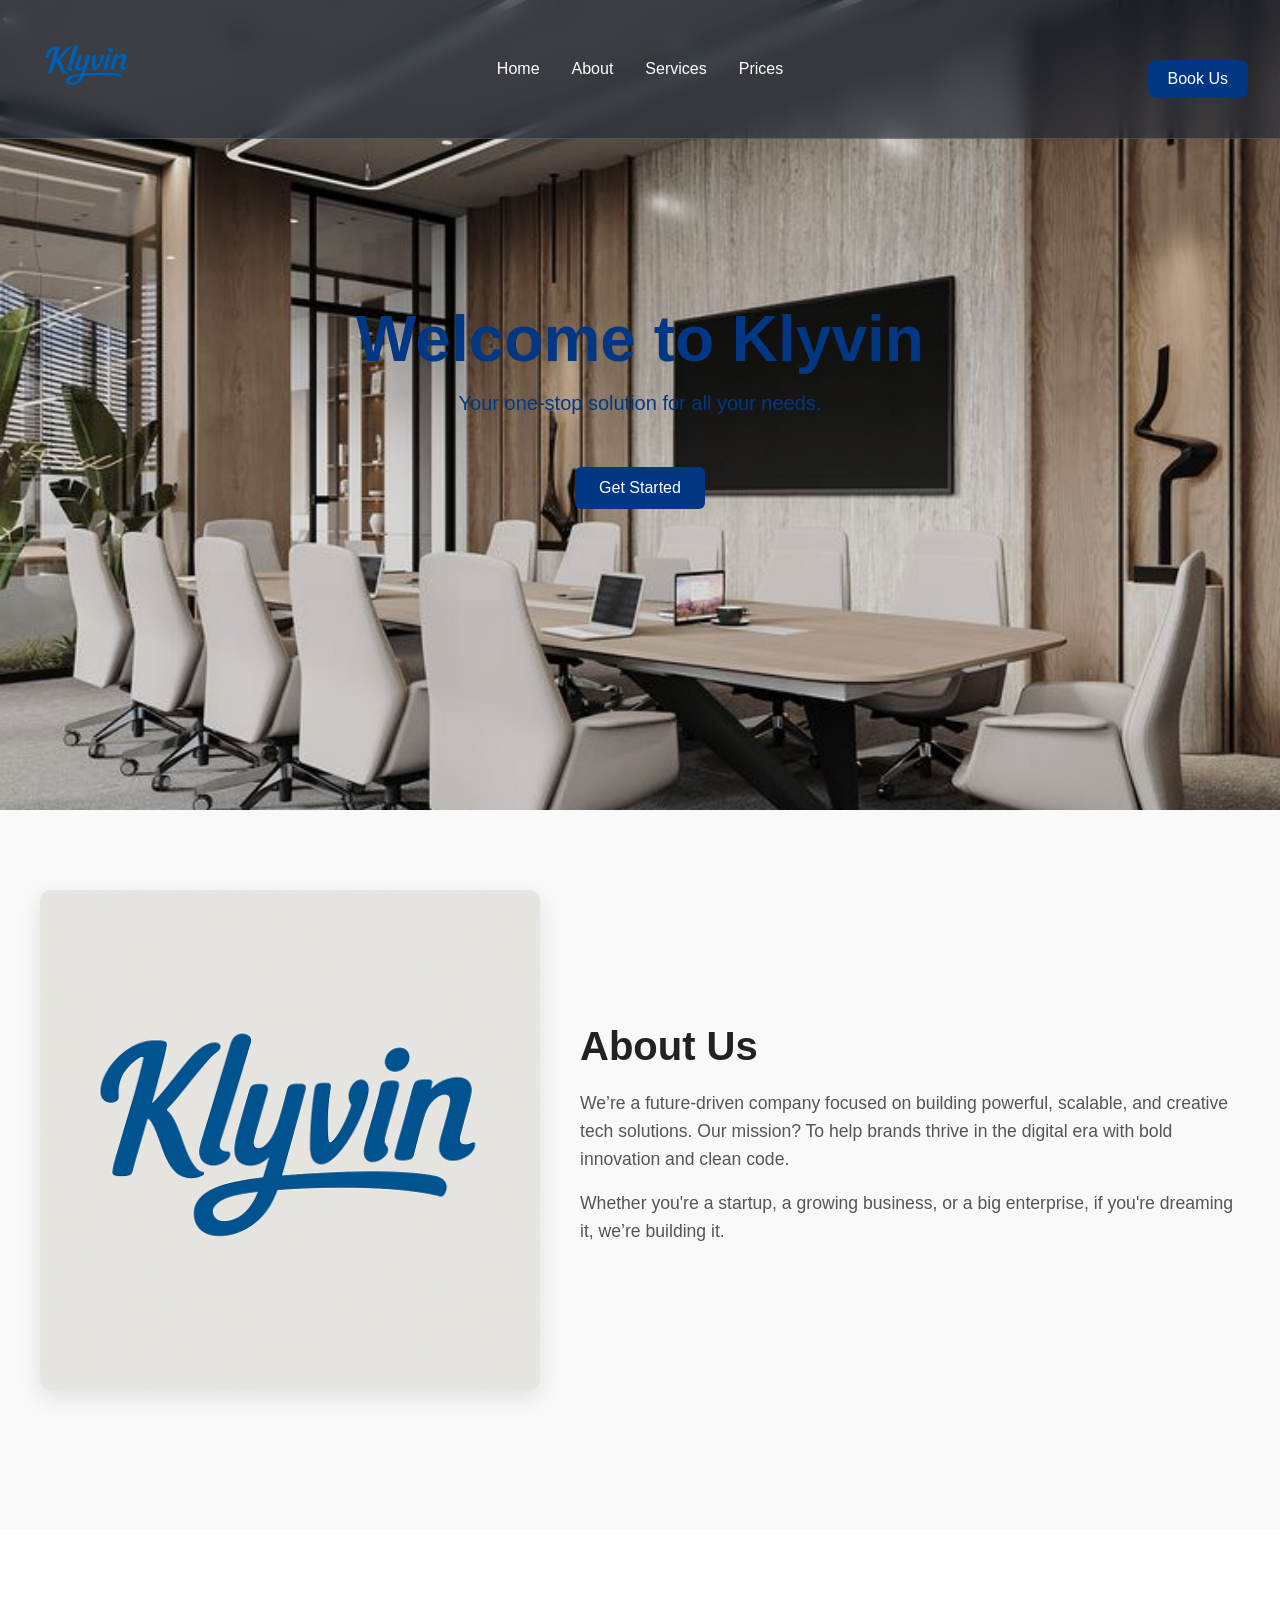
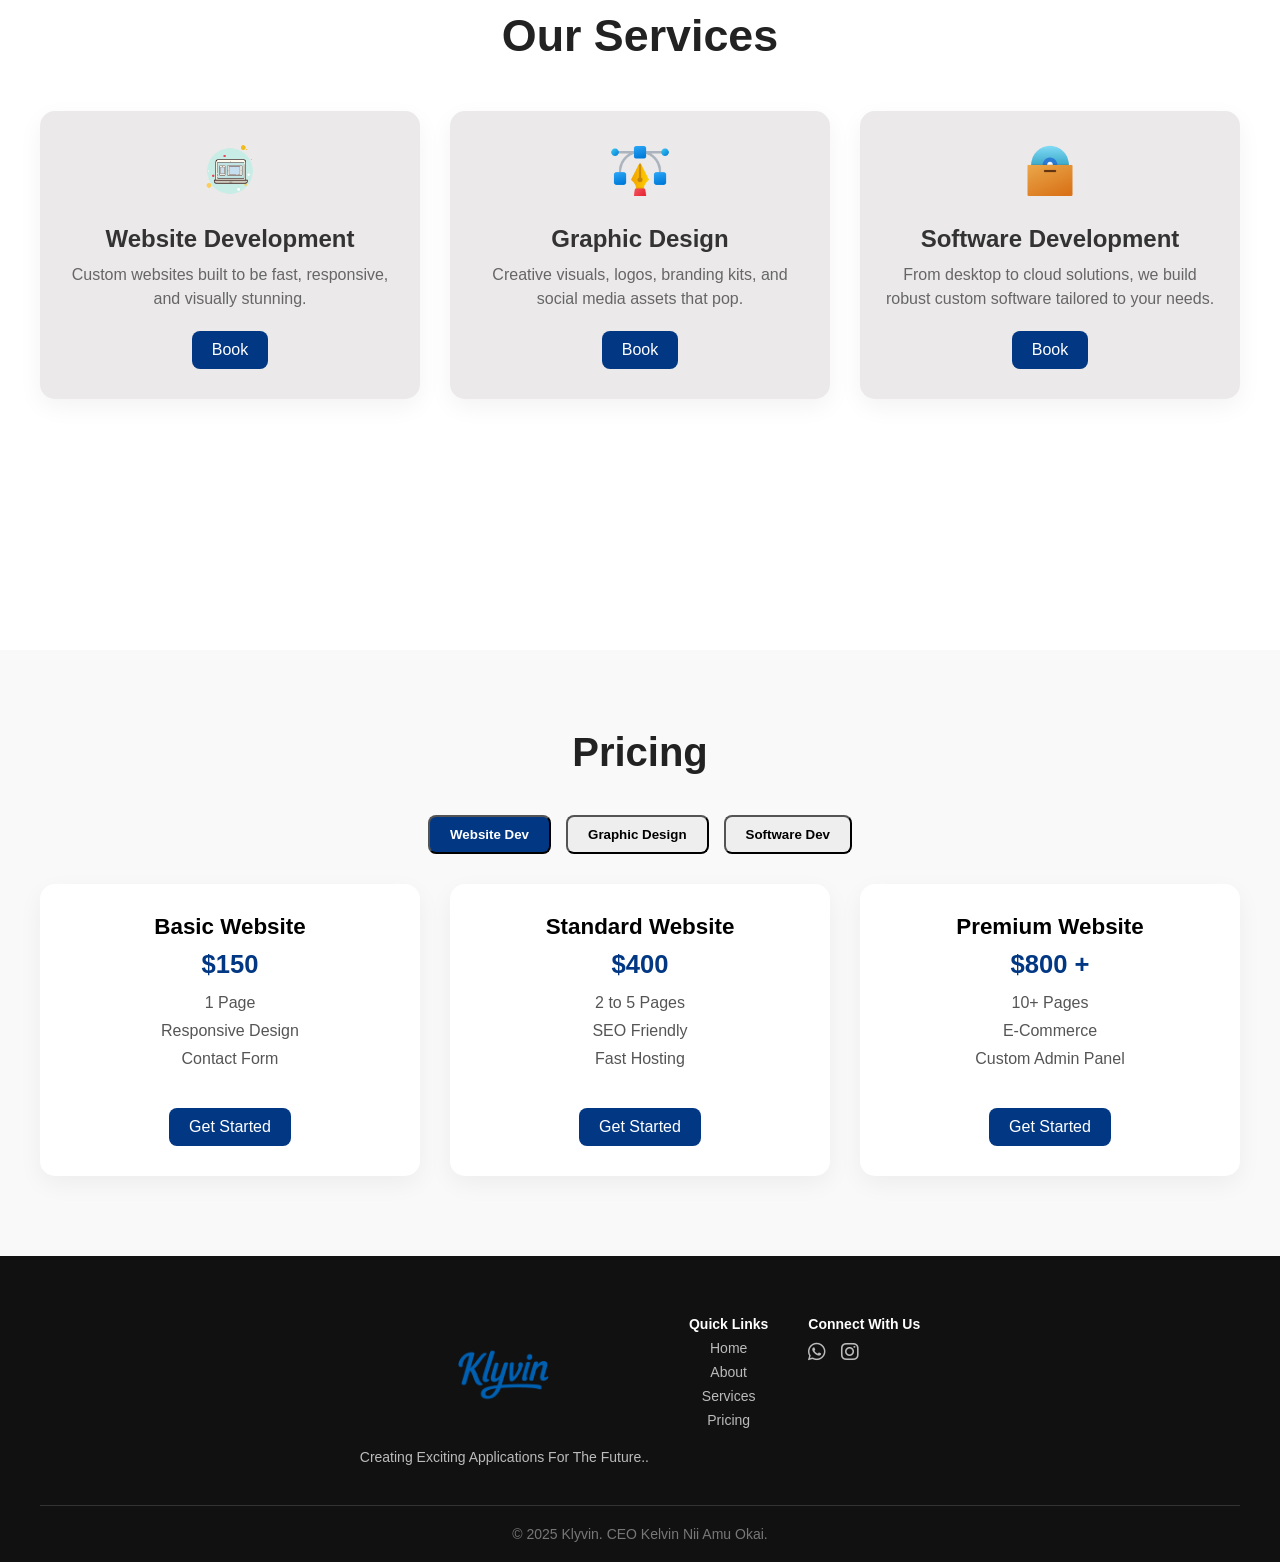
<file: index.html>
<!DOCTYPE html>
<html lang="en">
<head>
    <meta charset="UTF-8">
    <meta name="viewport" content="width=device-width, initial-scale=1.0">
    <title>Klyvin</title>
    <link rel="stylesheet" href="css/styles.css">
    <link rel="stylesheet" href="https://cdnjs.cloudflare.com/ajax/libs/font-awesome/6.0.0-beta3/css/all.min.css">

    <link rel="icon" type="image/png" href="images/logo.png" sizes="96x96" />
    
    <meta name="apple-mobile-web-app-title" content="klyvin" />

    <link rel="stylesheet" href="https://cdnjs.cloudflare.com/ajax/libs/font-awesome/6.5.0/css/all.min.css">
    
  <meta name="description" content="Klyvin is a software engineering brand building smart systems and scalable IT solutions for modern businesses.">

  <meta name="google-site-verification" content="REPLACE_WITH_YOUR_VERIFICATION_CODE">

  <meta property="og:title" content="Klyvin | Smart Software. Scalable Systems.">
  <meta property="og:description" content="We engineer intelligent, scalable IT solutions for startups and enterprises.">
  <meta property="og:image" content="https://klyvin.com/images/logo.png"> 
  <meta property="og:url" content="https://klyvin.com">
  <meta property="og:type" content="website">





</head>
<body>
    <nav>
    <button id="hamburger" class="hamburger" onclick="toggleMenu()">☰</button>
    <div class="logo"><img src="images/logor.png" alt="logo" width="110px" height="100px"></div>

    <div class="nav-center" id="navCenter">
      <a href="#" class="nav-link">Home</a>
      <a href="#about" class="nav-link">About</a>
      <a href="#services" class="nav-link">Services</a>
      <a href="#pricing" class="nav-link">Prices</a>
    </div>

    <div class="nav-right" id="navRight">
      <a href="#" class="nav-link quote-btn" target="_blank">Book Us</a>
    </div>
  </nav>


    <div class="hero">
        <div class="content">
            <h2>Welcome to Klyvin</h2>
            <p>Your one-stop solution for all your needs.</p>

            <a href="#" class="btn quote-btn" target="_blank">Get Started</a>
        </div>
    </div>

    <!-- 👤 About Section -->
<section class="about" id="about">
  <div class="about-container">
    <div class="about-image">
      <img src="images/logo.png" alt="About Us">
    </div>
    <div class="about-text">
      <h2>About Us</h2>
      <p>
        We’re a future-driven company focused on building powerful, scalable, and creative tech solutions. 
        Our mission? To help brands thrive in the digital era with bold innovation and clean code.
      </p>
      <p>
        Whether you're a startup, a growing business, or a big enterprise, if you're dreaming it, we’re building it.
      </p>
    </div>
  </div>
</section>

<!-- 🧰 Services Section -->
<section class="services" id="services">
    <div class="services-container">
      <h2>Our Services</h2>
      <div class="services-grid">
  
        <div class="service-card">
          <img src="images/web-icon.png" alt="Website Development Icon">
          <h3>Website Development</h3>
          <p>Custom websites built to be fast, responsive, and visually stunning.</p>
          <a href="" class="quote-btn" target="_blank">
            Book
          </a>
        </div>
  
        <!---
        <div class="service-card">
          <img src="images/network-icon.png" alt="Office Network Setup Icon">
          <h3>Office Network Setup</h3>
          <p>We design and implement secure, scalable network infrastructures.</p>
          <a href="" class="quote-btn" target="_blank">
            Book
          </a>
        </div>
        -->

        <div class="service-card">
          <img src="images/design-icon.png" alt="Graphic Design Icon">
          <h3>Graphic Design</h3>
          <p>Creative visuals, logos, branding kits, and social media assets that pop. </p>
          <a href="" class="quote-btn" target="_blank">
            Book
          </a>
        </div>
  
        <div class="service-card">
          <img src="images/software-icon.png" alt="Software Development Icon">
          <h3>Software Development</h3>
          <p>From desktop to cloud solutions, we build robust custom software tailored to your needs.</p>
          <a href="" class="quote-btn" target="_blank">
            Book
          </a>
        </div>  
      </div>
    </div>
  </section>

  <!-- 🌟 Quote Modal -->
<div id="quoteModal" class="modal">
  <div class="modal-content">
    <span class="close-btn">&times;</span>
    <h2>Request a Quote</h2>
    <form id="quoteForm">
      <label for="name">Full Name*</label>
      <input type="text" id="name" name="name" required>
    
      <label for="phone">Phone Number*</label>
      <input type="tel" id="phone" name="phone" required>
    
      <label for="email">Email (Optional)</label>
      <input type="email" id="email" name="email">
    
      <label for="service">Select Service*</label>
      <select id="service" name="service" required>
        <option value="">-- Select One --</option>
        <option value="Website Development">Website Development</option>
        <option value="Graphic Design">Graphic Design</option>
        <option value="Software Development">Software Development</option>
      </select>
    
      <label for="details">Project Description (Optional)</label>
      <textarea id="details" name="details" rows="4" placeholder="Tell us more about what you need..."></textarea><br>
    
      <button type="submit" class="submit-btn">Submit via WhatsApp</button>
    </form>    
  </div>
</div>

  

  <!-- 💸 Pricing Section -->
<section class="pricing" id="pricing">
  <div class="pricing-container">
    <h2>Pricing</h2>

    <!-- 🧭 Category Tabs -->
    <div class="pricing-tabs">
      <button class="tab active" data-tab="web">Website Dev</button>
      <button class="tab" data-tab="design">Graphic Design</button>
      <button class="tab" data-tab="software">Software Dev</button>
    </div>

    <!-- 🧱 Pricing Cards -->
    <div class="pricing-content active" id="web">
      <div class="pricing-grid">
        <div class="pricing-card">
          <h3>Basic Website</h3>
          <p class="price">$150</p>
          <ul>
            <li>1 Page</li>
            <li>Responsive Design</li>
            <li>Contact Form</li>
          </ul>
          <a href="https://wa.me/p/9825635944224991/233539416658" class="quote-btn1" target="_blank">Get Started</a>
        </div>

        <div class="pricing-card">
          <h3>Standard Website</h3>
          <p class="price">$400</p>
          <ul>
            <li>2 to 5 Pages</li>
            <li>SEO Friendly</li>
            <li>Fast Hosting</li>
          </ul>
          <a href="https://wa.me/p/9935725436479423/233502224249" class="quote-btn1" target="_blank">Get Started</a>
        </div>

        <div class="pricing-card">
          <h3>Premium Website</h3>
          <p class="price">$800 +</p>
          <ul>
            <li>10+ Pages</li>
            <li>E-Commerce</li>
            <li>Custom Admin Panel</li>
          </ul>
          <a href="https://wa.me/p/10029328770456171/233539416658" class="quote-btn1" target="_blank">Get Started</a>
        </div>
      </div>
    </div>

<!--
    <div class="pricing-content" id="network">
      <div class="pricing-grid">
        <div class="pricing-card">
          <h3>Home/office setup (router config, cabling, security)</h3>
          <p class="price">$150 - $300</p>
          <ul>
            <li>Devices Installation</li>
            <li>Router Setup</li>
            <li>Basic Cabling</li>
          </ul>
          <a href="https://wa.me/p/9622877744467008/233502224249" class="quote-btn1" target="_blank">Get Started</a>
        </div>
    
        <div class="pricing-card">
          <h3>Network Troubleshooting</h3>
          <p class="price">$70</p>
          <ul>
            <li>Up to 10 Devices</li>
            <li>Router + Switch Setup</li>
            <li>LAN + Wi-Fi Coverage</li>
          </ul>
          <a href="https://wa.me/p/9826934400706785/233502224249" class="quote-btn1" target="_blank">Get Started</a>
        </div>
    
        <div class="pricing-card">
          <h3>Network IT support </h3>
          <p class="price">$50 - $150</p>
          <ul>
            <li>20+ Devices</li>
            <li>Firewall & Security</li>
            <li>Professional Cabling & Config</li>
          </ul>
          <a href="https://wa.me/p/9596205740448351/233502224249" class="quote-btn1" target="_blank">Get Started</a>
        </div>
      </div>
    </div>
-->
    
    <div class="pricing-content" id="design">
      <div class="pricing-grid">
        <div class="pricing-card">
          <h3>Logo Design</h3>
          <p class="price">$30–$70</p>
          <ul>
            <li>3 Concepts</li>
            <li>Unlimited Revisions</li>
            <li>Source Files Included</li>
          </ul>
          <a href="https://wa.me/p/10067174053331168/233539416658" class="quote-btn1" target="_blank">Get Started</a>
        </div>
    
        <div class="pricing-card">
          <h3>Brand Kit</h3>
          <p class="price">$150–$300</p>
          <ul>
            <li>Logo + Colors + Fonts</li>
            <li>Social Media Templates</li>
            <li>Print-Ready Files</li>
          </ul>
          <a href="https://wa.me/p/24420375657570401/233539416658" class="quote-btn1" target="_blank">Get Started</a>
        </div>
    
        <div class="pricing-card">
          <h3>Social Media Management</h3>
          <p class="price">$150 - $300</p>
          <ul>
            <li>15 Custom Designs</li>
            <li>Instagram/Facebook</li>
            <li>Quick Turnaround</li>
          </ul>
          <a href="https://wa.me/p/23895035950164192/233539416658" class="quote-btn1" target="_blank">Get Started</a>
        </div>
      </div>
    </div>

    <div class="pricing-content" id="software">
      <div class="pricing-grid">
        <div class="pricing-card">
          <h3>Mobile App</h3>
          <p class="price">$500–$1000</p>
          <ul>
            <li>Basic Features</li>
            <li>1 Platform (Android/iOS)</li>
            <li>3 Weeks Delivery</li>
          </ul>
          <a href="https://wa.me/p/10048326135243578/233539416658" class="quote-btn1" target="_blank">Get Started</a>
        </div>
    
        <div class="pricing-card">
          <h3>Desktop Applications</h3>
          <p class="price">$500–$1500</p>
          <ul>
            <li>Login System</li>
            <li>Database Integration</li>
            <li>Admin Panel</li>
          </ul>
          <a href="https://wa.me/p/23969721016012167/233539416658" class="quote-btn1" target="_blank">Get Started</a>
        </div>
    
        <div class="pricing-card">
          <h3>Bug fixes & code review</h3>
          <p class="price">$10-$50 </p>
          <ul>
            <li>Multi-user Roles</li>
            <li>APIs & Payment Gateways</li>
            <li>Fully Custom Solution</li>
          </ul>
          <a href="https://wa.me/p/9990546557689176/233539416658" class="quote-btn1" target="_blank">Get Started</a>
        </div>
      </div>
    </div>
    

    <!-- Repeat for other categories (network, design, software) -->
  </div>
</section>


  <!--
  <section id="contact" class="contact-section">
    <div class="contact-card">
      <h2>Get in Touch</h2>
      <p>Have a question or just want to say hi? We’d love to hear from you.</p>
  
      <form action="#" method="POST" class="contact-form">
        <div class="form-group">
          <input type="text" id="name" name="name" placeholder="Your Name" required />
        </div>
        <div class="form-group">
          <input type="email" id="email" name="email" placeholder="Your Email" required />
        </div>
        <div class="form-group">
          <textarea id="message" name="message" placeholder="Your Message" rows="5" required></textarea>
        </div>
        <button type="submit" class="submit-btn">Send Message</button>
      </form>
  
      <div class="social-links">
        <a href="https://www.facebook.com" target="_blank" class="social-icon facebook" aria-label="Facebook">
          <i class="fab fa-facebook-f"></i>
        </a>
        <a href="https://www.twitter.com" target="_blank" class="social-icon twitter" aria-label="Twitter">
          <i class="fab fa-twitter"></i>
        </a>
        <a href="https://www.instagram.com" target="_blank" class="social-icon instagram" aria-label="Instagram">
          <i class="fab fa-instagram"></i>
        </a>
        <a href="https://www.linkedin.com" target="_blank" class="social-icon linkedin" aria-label="LinkedIn">
          <i class="fab fa-linkedin-in"></i>
        </a>
      </div>
    </div>
  </section>
  -->
  <!-- Footer -->
<!-- 🔻 Footer -->
<footer class="footer">
  <div class="footer-container">
    <div class="footer-logo">
      <img src="images/logor.png" alt="Company Logo" />
      <p>Creating Exciting Applications For The Future..</p>
    </div>

    <div class="footer-links">
      <h4>Quick Links</h4>
      <ul>
        <li><a href="#home">Home</a></li>
        <li><a href="#about">About</a></li>
        <li><a href="#services">Services</a></li>
        <li><a href="#pricing">Pricing</a></li>
      </ul>
    </div>

    <div class="footer-socials">
      <h4>Connect With Us</h4>
      <div class="social-icons">
        <a href="https://wa.me/233539416658" target="_blank"><i class="fab fa-whatsapp"></i></a>
        <a href="https://instagram.com/official_klyvin" target="_blank"><i class="fab fa-instagram"></i></a>
      </div>
    </div>
  </div>

  <div class="footer-bottom">
    <p>© 2025 Klyvin. CEO Kelvin Nii Amu Okai.</p>
  </div>
</footer>

  
  <!-- Scroll to Top Button -->
  <button id="scrollToTopBtn" title="Back to top">&#8679;</button>

</body>
<script src="js/script.js"></script>
</html>
</file>
<file: css/styles.css>
/* Reset some default styles */
* {
    margin: 0;
    padding: 0;
    box-sizing: border-box;
  }
  
  body, html {
    height: 100%;
    font-family: 'Segoe UI', sans-serif;
  }
  
  nav {
      width: 100%;
      display: flex;
      align-items: center;
      justify-content: space-between;
      padding: 1rem 2rem;
      background: #1f293799; /* semi-transparent dark */
      backdrop-filter: blur(10px) saturate(100%);
      -webkit-backdrop-filter: blur(10px) saturate(100%);
      border-bottom: 1px solid #ffffff26;
      color: white;
      position: fixed;
    }

    .logo {
      font-size: 1.5rem;
      font-weight: bold;
      color: white;
      font-family: 'Times New Roman', Times, serif;
    }
    .logo:hover {
      text-decoration: none;
      scale: 1.05;
      translate: 0 -2px;
    }

    .nav-center {
      display: flex;
      gap: 2rem;
      position: absolute;
      left: 50%;
      transform: translateX(-50%);
    }

    .nav-right {
      margin-left: auto;
    }

    .nav-link {
      text-decoration: none;
      color: white;
      font-weight: 500;
    }
    .nav-link:hover {
      text-decoration: none;
      scale: 1.05;
      translate: 0 -2px;
    }

    .hamburger {
      display: none;
      font-size: 1.5rem;
      cursor: pointer;
      background: none;
      border: none;
      color: white;
    }

    /* Mobile Styles */
    @media (max-width: 768px) {
      nav {
        justify-content: space-between;
      }

      .logo {
        order: 1;
      }

      .hamburger {
        display: block;
        order: 2;
        
      }

      .nav-center,
      .nav-right {
        display: none;
        flex-direction: column;
        position: absolute;
        top: 100%;
        right: 0;
        background-color: #1f2937;
        width: 100%;
        padding: 1rem 2rem;
        text-align: center;
        background: #1f293799; /* semi-transparent dark */
        backdrop-filter: blur(10px) saturate(100%);
        -webkit-backdrop-filter: blur(10px) saturate(100%);
        border-bottom: 1px solid #ffffff26;
      }

      .nav-center.show,
      .nav-right.show {
        display: flex;
      }

      .nav-right {
        margin-left: 0;
        margin-top: 14.4rem;
      }
    }

    .hero {
      background: url('../images/hero.jpg') #c8dfff no-repeat;
      background-size: cover;
      background-position: center;
      height: 90vh;
      display: flex;
      align-items: center;
      justify-content: center;
      color: #023883;
      text-align: center;
    }
    .hero h2 {
      font-size: 4rem;
      margin-bottom: 1rem;
    }
    .hero p {
      font-size: 1.25rem;
      margin-bottom: 2rem;
    }
    .hero a {
      background-color: #023883; 
      color: white;
      padding: 0.75rem 1.5rem;
      text-decoration: none;
      border-radius: 0.375rem;
      font-weight: 500;
    }

  
  /* About Section */
  .about {
    padding: 80px 40px;
    background-color: #f9f9f9;
    min-height: 80vh;
    scroll-margin-top: 100px;
  }
  
  .about-container {
    display: flex;
    align-items: center;
    justify-content: space-between;
    max-width: 1200px;
    margin: 0 auto;
    gap: 40px;
    flex-wrap: wrap;
  }
  
  .about-image img {
    width: 100%;
    max-width: 500px;
    border-radius: 10px;
    box-shadow: 0 8px 24px rgba(0, 0, 0, 0.1);
  }
  
  .about-text {
    flex: 1;
  }
  
  .about-text h2 {
    font-size: 2.5rem;
    margin-bottom: 20px;
    color: #222;
  }
  
  .about-text p {
    font-size: 1.1rem;
    color: #555;
    line-height: 1.6;
    margin-bottom: 15px;
  }
  
  @media screen and (max-width: 768px) {
    .about-container {
      flex-direction: column;
      text-align: center;
    }
  
    .about-text h2 {
      font-size: 2rem;
    }
  }
  
  /* Services Section */
  .services {
    padding: 80px 40px;
    background-color: #fff;
    min-height: 80vh;
    scroll-margin-top: 100px;
  }
  
  .services-container {
    max-width: 1200px;
    margin: 0 auto;
    text-align: center;
  }
  
  .services-container h2 {
    font-size: 2.8rem;
    margin-bottom: 50px;
    color: #222;
  }
  
  .services-grid {
    display: grid;
    grid-template-columns: repeat(auto-fit, minmax(260px, 1fr));
    gap: 30px;
  }
  
  .service-card {
    background-color: #ebe9e9;
    border-radius: 15px;
    padding: 30px 20px;
    transition: transform 0.3s ease, box-shadow 0.3s ease;
    box-shadow: 0 8px 25px rgba(0,0,0,0.05);
  }
  
  .service-card:hover {
    transform: translateY(-10px);
    box-shadow: 0 12px 32px rgba(0,0,0,0.1);
  }
  
  .service-card img {
    width: 60px;
    margin-bottom: 20px;
  }
  
  .service-card h3 {
    font-size: 1.5rem;
    margin-bottom: 10px;
    color: #333;
  }
  
  .service-card p {
    font-size: 1rem;
    color: #666;
    line-height: 1.5;
  }


  .quote-btn1 {
    display: inline-block;
    margin-top: 20px;
    padding: 10px 20px;
    background-color: #023883;
    color: #fff;
    border-radius: 8px;
    text-decoration: none;
    font-weight: 500;
    transition: all 0.3s ease;
  }
  
  .quote-btn1:hover {
    background-color: #023883;
    transform: translateY(-2px);
  }
  
  .quote-btn {
    display: inline-block;
    margin-top: 20px;
    padding: 10px 20px;
    background-color: #023883;
    color: #fff;
    border-radius: 8px;
    text-decoration: none;
    font-weight: 500;
    transition: all 0.3s ease;
  }
  
  .quote-btn:hover {
    background-color: #fff;
    color: #023883;
    box-shadow: 0 4px 8px rgba(0, 0, 0, 0.1);
    transform: translateY(-2px);
  }


  /* Modal Styling */
.modal {
  display: none;
  position: fixed;
  z-index: 1000;
  left: 0; top: 0;
  width: 100%; height: 100%;
  background: rgba(0, 0, 0, 0.7);
  justify-content: center;
  align-items: center;
}

.modal-content {
  background: #fff;
  padding: 30px;
  width: 90%;
  max-width: 500px;
  border-radius: 10px;
  position: relative;
}

.close-btn {
  position: absolute;
  top: 15px; right: 20px;
  font-size: 22px;
  cursor: pointer;
}

.modal-content h2 {
  margin-bottom: 20px;
}

.modal-content form label {
  display: block;
  margin: 10px 0 5px;
  font-weight: 600;
}

.modal-content form input,
.modal-content form select {
  width: 100%;
  padding: 10px;
  margin-bottom: 15px;
  border-radius: 6px;
  border: 1px solid #ccc;
}

.submit-btn {
  background: #111;
  color: #fff;
  padding: 12px;
  border: none;
  border-radius: 6px;
  width: 100%;
  cursor: pointer;
  font-weight: bold;
  margin-top: 5px;
}

.submit-btn:hover {
  background: #222;
}
textarea {
  resize: vertical;
  min-height: 100px;
  border-radius: 6px;
  padding: 10px;
  border: 1px solid #ccc;
  width: 100%;
}


  /* 💸 Pricing Section */
.pricing {
  padding: 80px 40px;
  background: #f9f9f9;
  text-align: center;
}

.pricing h2 {
  font-size: 2.5rem;
  margin-bottom: 40px;
  color: #222;
}

.pricing-tabs {
  display: flex;
  justify-content: center;
  gap: 15px;
  margin-bottom: 30px;
  flex-wrap: wrap;
}

.pricing-tabs .tab {
  padding: 10px 20px;
  background: #eee;
  border-radius: 8px;
  cursor: pointer;
  font-weight: 600;
}

.pricing-tabs .tab.active {
  background: #023883;
  color: #fff;
}

.pricing-content {
  display: none;
}

.pricing-content.active {
  display: block;
}

.pricing-grid {
  display: grid;
  grid-template-columns: repeat(auto-fit, minmax(260px, 1fr));
  gap: 30px;
}

.pricing-card {
  background: #fff;
  padding: 30px 20px;
  border-radius: 15px;
  box-shadow: 0 8px 24px rgba(0,0,0,0.05);
  transition: all 0.3s ease;
}

.pricing-card:hover {
  transform: translateY(-10px);
  box-shadow: 0 12px 32px rgba(0,0,0,0.1);
}

.pricing-card h3 {
  font-size: 1.4rem;
  margin-bottom: 10px;
}

.price {
  font-size: 1.6rem;
  color: #023883;
  font-weight: bold;
  margin-bottom: 15px;
}

.pricing-card ul {
  list-style: none;
  padding: 0;
  margin-bottom: 20px;
}

.pricing-card ul li {
  margin-bottom: 10px;
  color: #555;
}



  /* Contact Section */
  .contact-section {
    background: linear-gradient(to right, #ffffff, #e5e5e6);
    padding: 60px 20px;
    display: flex;
    justify-content: center;
    align-items: center;
    scroll-margin-top: 100px;
  }
  
  .contact-card {
    background: rgba(255, 255, 255, 0.8);
    backdrop-filter: blur(15px);
    border-radius: 20px;
    box-shadow: 0 8px 30px rgba(0, 0, 0, 0.1);
    padding: 40px;
    max-width: 600px;
    width: 100%;
    text-align: center;
    animation: fadeIn 1s ease-in-out;
  }
  
  .contact-card h2 {
    font-size: 2rem;
    margin-bottom: 10px;
    color: #222;
  }
  
  .contact-card p {
    font-size: 1.1rem;
    margin-bottom: 30px;
    color: #555;
  }
  
  .contact-form {
    display: grid;
    gap: 20px;
    margin-bottom: 30px;
  }
  
  .form-group input,
  .form-group textarea {
    width: 100%;
    padding: 14px;
    border: none;
    border-radius: 12px;
    background-color: #f5f7fa;
    box-shadow: inset 0 0 0 2px transparent;
    transition: box-shadow 0.3s ease;
    font-size: 1rem;
  }
  
  .form-group input:focus,
  .form-group textarea:focus {
    box-shadow: inset 0 0 0 2px #dcdddd;
    outline: none;
    background-color: #fff;
  }
  
  .submit-btn {
    background-color: #7e7e7e;
    color: #fff;
    border: none;
    padding: 14px;
    border-radius: 12px;
    font-size: 1rem;
    cursor: pointer;
    transition: background 0.3s ease;
  }
  
  .submit-btn:hover {
    background-color: #b1b1b1;
  }
  
  /* Social Media Icons */
  .social-links {
    display: flex;
    justify-content: center;
    gap: 20px;
  }
  
  .social-icon {
    background-color: #333;
    color: #fff;
    padding: 12px;
    border-radius: 50%;
    font-size: 1.3rem;
    transition: transform 0.3s, box-shadow 0.3s;
  }
  
  .social-icon:hover {
    transform: translateY(-5px);
    box-shadow: 0 6px 20px rgba(0, 0, 0, 0.2);
  }
  
  .social-icon.facebook { background-color: #3b5998; }
  .social-icon.twitter { background-color: #1da1f2; }
  .social-icon.instagram { background-color: #e1306c; }
  .social-icon.linkedin { background-color: #0077b5; }
  
  @media screen and (max-width: 600px) {
    .contact-card {
      padding: 30px 20px;
    }
  
    .social-links {
      flex-direction: row;
      flex-wrap: wrap;
      gap: 15px;
    }
  }
  
  @keyframes fadeIn {
    from { opacity: 0; transform: translateY(30px); }
    to { opacity: 1; transform: translateY(0); }
  }

  
  /* Footer Styles */
  .footer {
    background: #111;
    color: #fff;
    padding: 60px 40px 20px;
    font-size: 14px;
  }
  
  .footer-container {
    display: flex;
    flex-wrap: wrap;
    justify-content: center;
    gap: 40px;
    text-align: center;
  }
  
  .footer-logo img {
    max-width: 120px;
    margin-bottom: 10px;
  }
  
  .footer-logo p {
    max-width: 300px;
    color: #bbb;
  }
  
  .footer-links ul {
    list-style: none;
    padding: 0;
  }
  
  .footer-links ul li {
    margin: 8px 0;
  }
  
  .footer-links ul li a {
    color: #bbb;
    text-decoration: none;
  }
  
  .footer-links ul li a:hover {
    color: #fff;
  }
  
  .footer-socials .social-icons {
    display: flex;
    gap: 15px;
    margin-top: 10px;
    text-align: center;
    align-items: center;
  }
  
  .footer-socials i {
    font-size: 20px;
    color: #bbb;
    transition: 0.3s;
  }
  
  .footer-socials i:hover {
    color: #fff;
  }
  
  .footer-bottom {
    text-align: center;
    margin-top: 40px;
    border-top: 1px solid #333;
    padding-top: 20px;
    color: #777;
  }
    
  @media screen and (max-width: 768px) {
    .footer-content {
      flex-direction: column;
      text-align: center;
    }
  
    .footer-right {
      margin-top: 15px;
    }
  }
  
  /* Scroll to Top Button */
  #scrollToTopBtn {
    position: fixed;
    bottom: 30px;
    right: 30px;
    z-index: 99;
    background-color: #333;
    color: white;
    border: none;
    padding: 14px 18px;
    border-radius: 50%;
    font-size: 20px;
    cursor: pointer;
    display: none;
    box-shadow: 0 6px 15px rgba(0,0,0,0.2);
    transition: background-color 0.3s ease, transform 0.3s ease;
  }
  
  #scrollToTopBtn:hover {
    background-color: #555;
    transform: translateY(-3px);
  }
</file>
